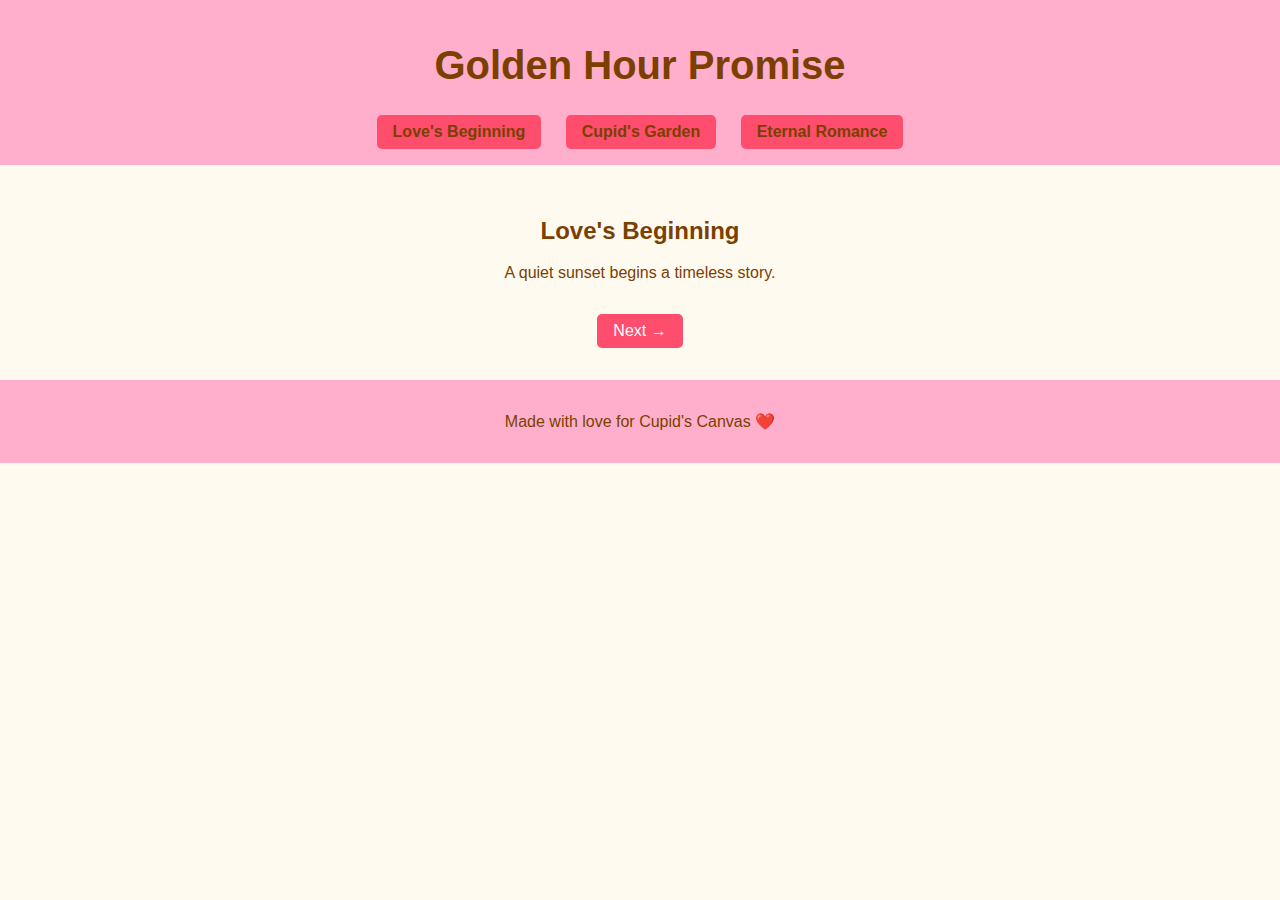
<file: index.html>
<!DOCTYPE html>
<html lang="en">
<head>
  <meta charset="UTF-8">
  <meta name="viewport" content="width=device-width, initial-scale=1.0">
  <title>Golden Hour Promise</title>
  <link rel="stylesheet" href="cupids-canvas.css">
</head>
<body>

<header>
  <h1>Golden Hour Promise</h1>
  <nav>
    <a href="#beginning">Love's Beginning</a>
    <a href="#garden">Cupid's Garden</a>
    <a href="#eternal">Eternal Romance</a>
  </nav>
</header>

<main>
  <section id="beginning">
    <h2>Love's Beginning</h2>
    <p>A quiet sunset begins a timeless story.</p>
    <a href="#garden">Next →</a>
  </section>

  <section id="garden">
    <h2>Cupid's Garden</h2>
    <p>Where love meets the ocean breeze.</p>
    <a href="#eternal">Next →</a>
  </section>

  <section id="eternal">
    <h2>Eternal Romance</h2>
    <p>Love shines brighter than the setting sun.</p>
    <a href="#beginning">Start Again</a>
  </section>
</main>

<footer>
  <p>Made with love for Cupid's Canvas ❤️</p>
</footer>

</body>
</html>
</file>
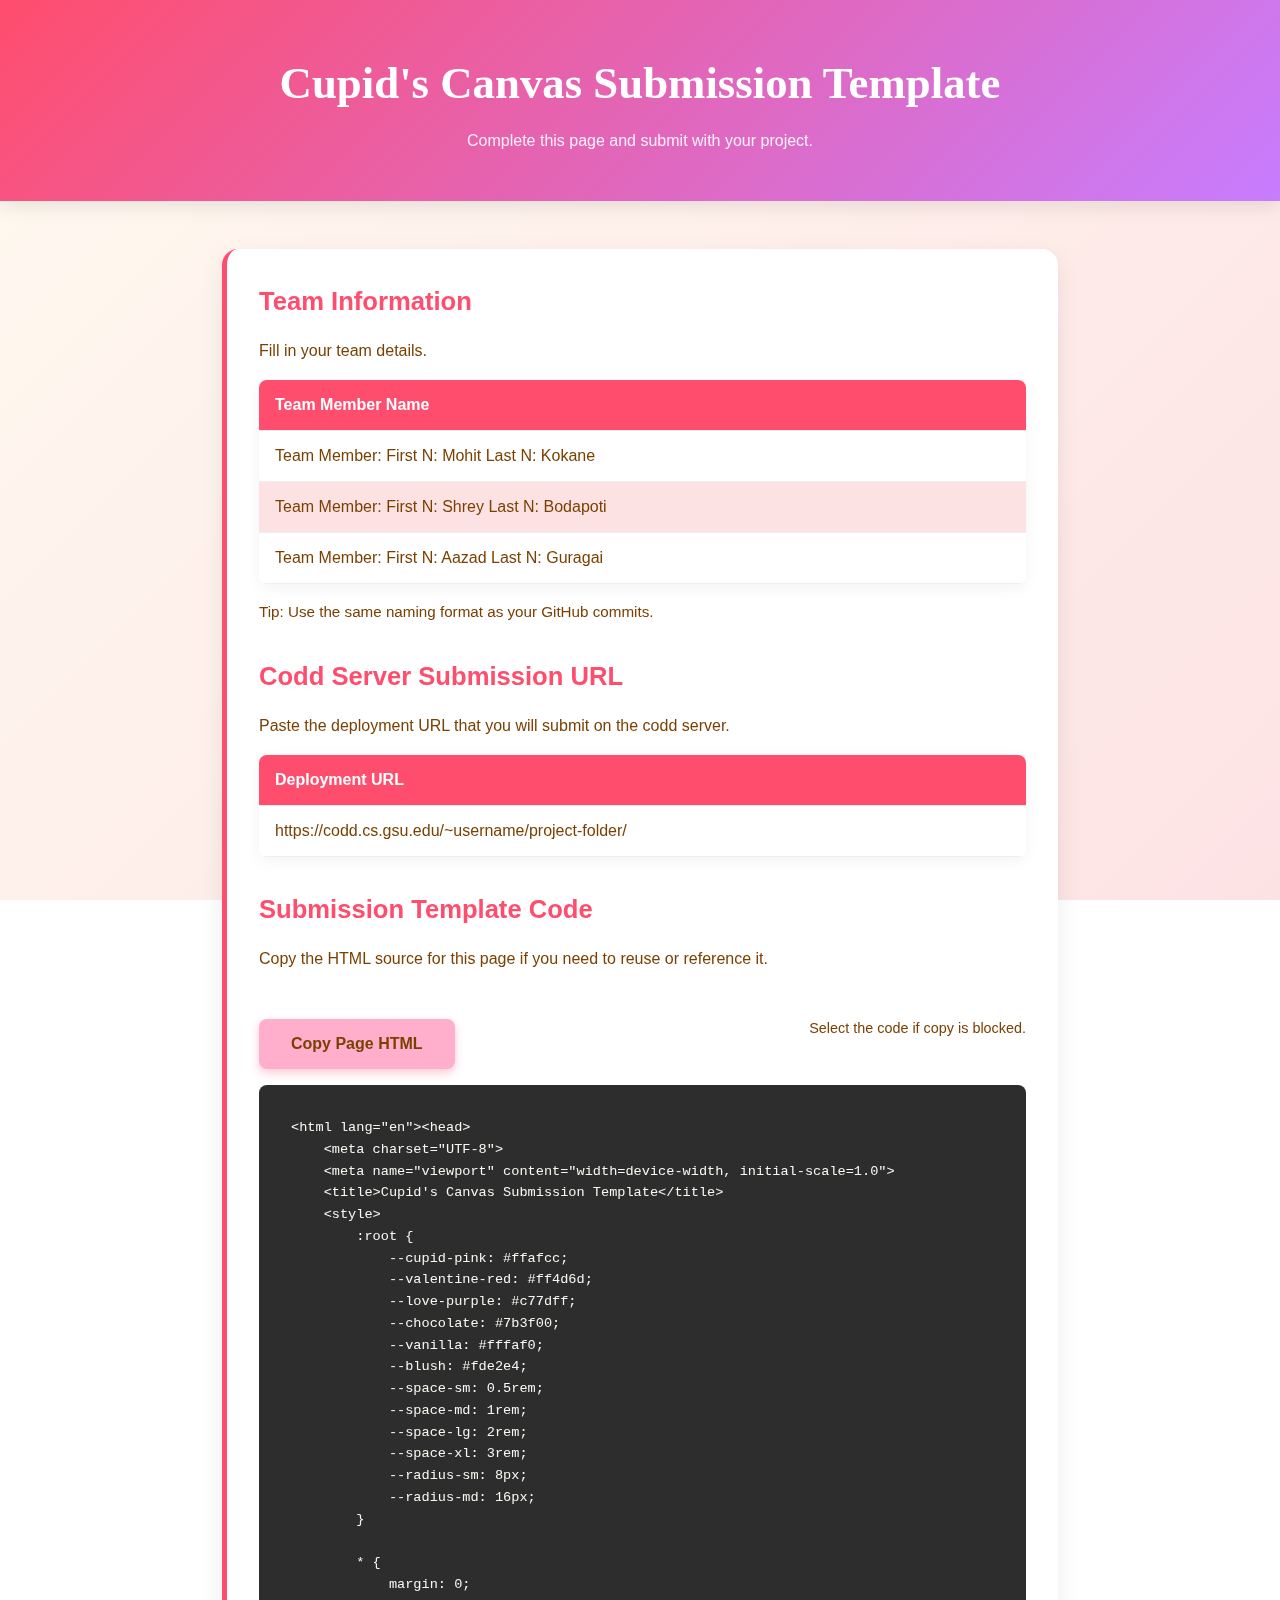
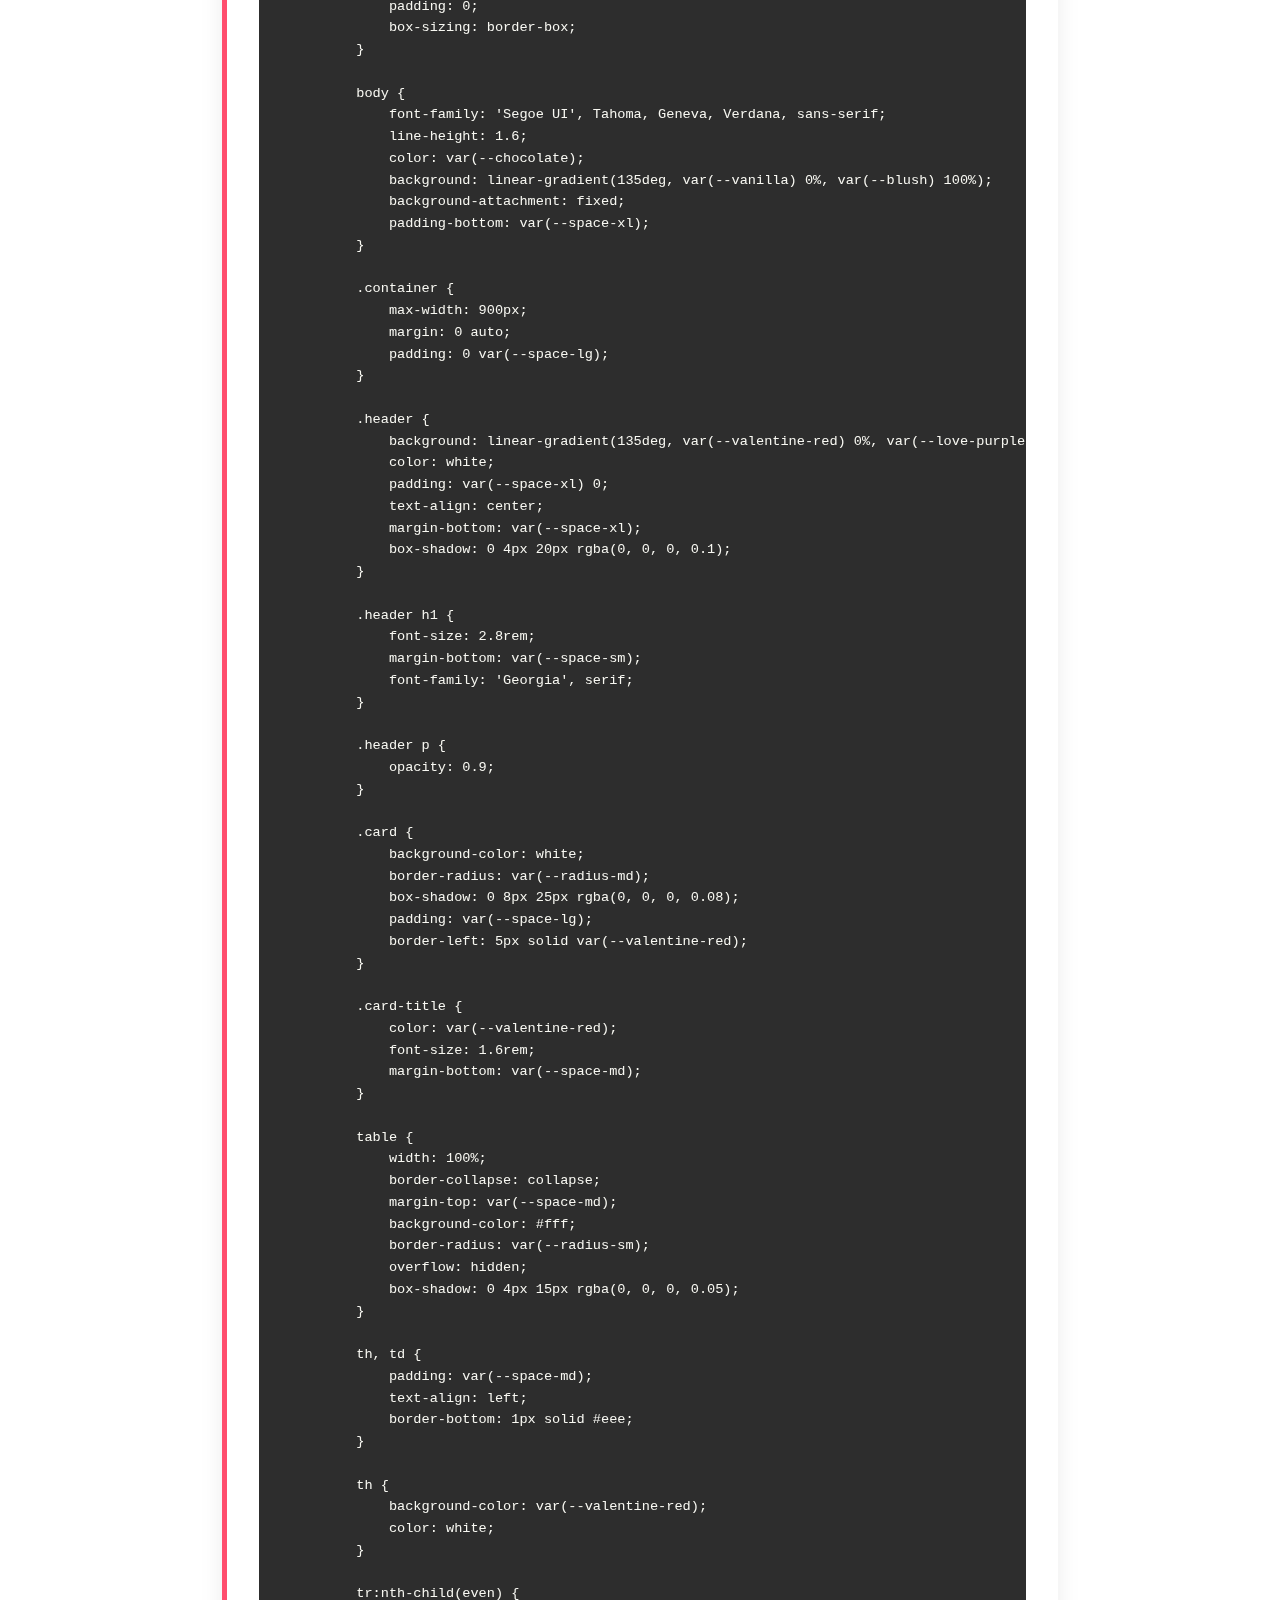
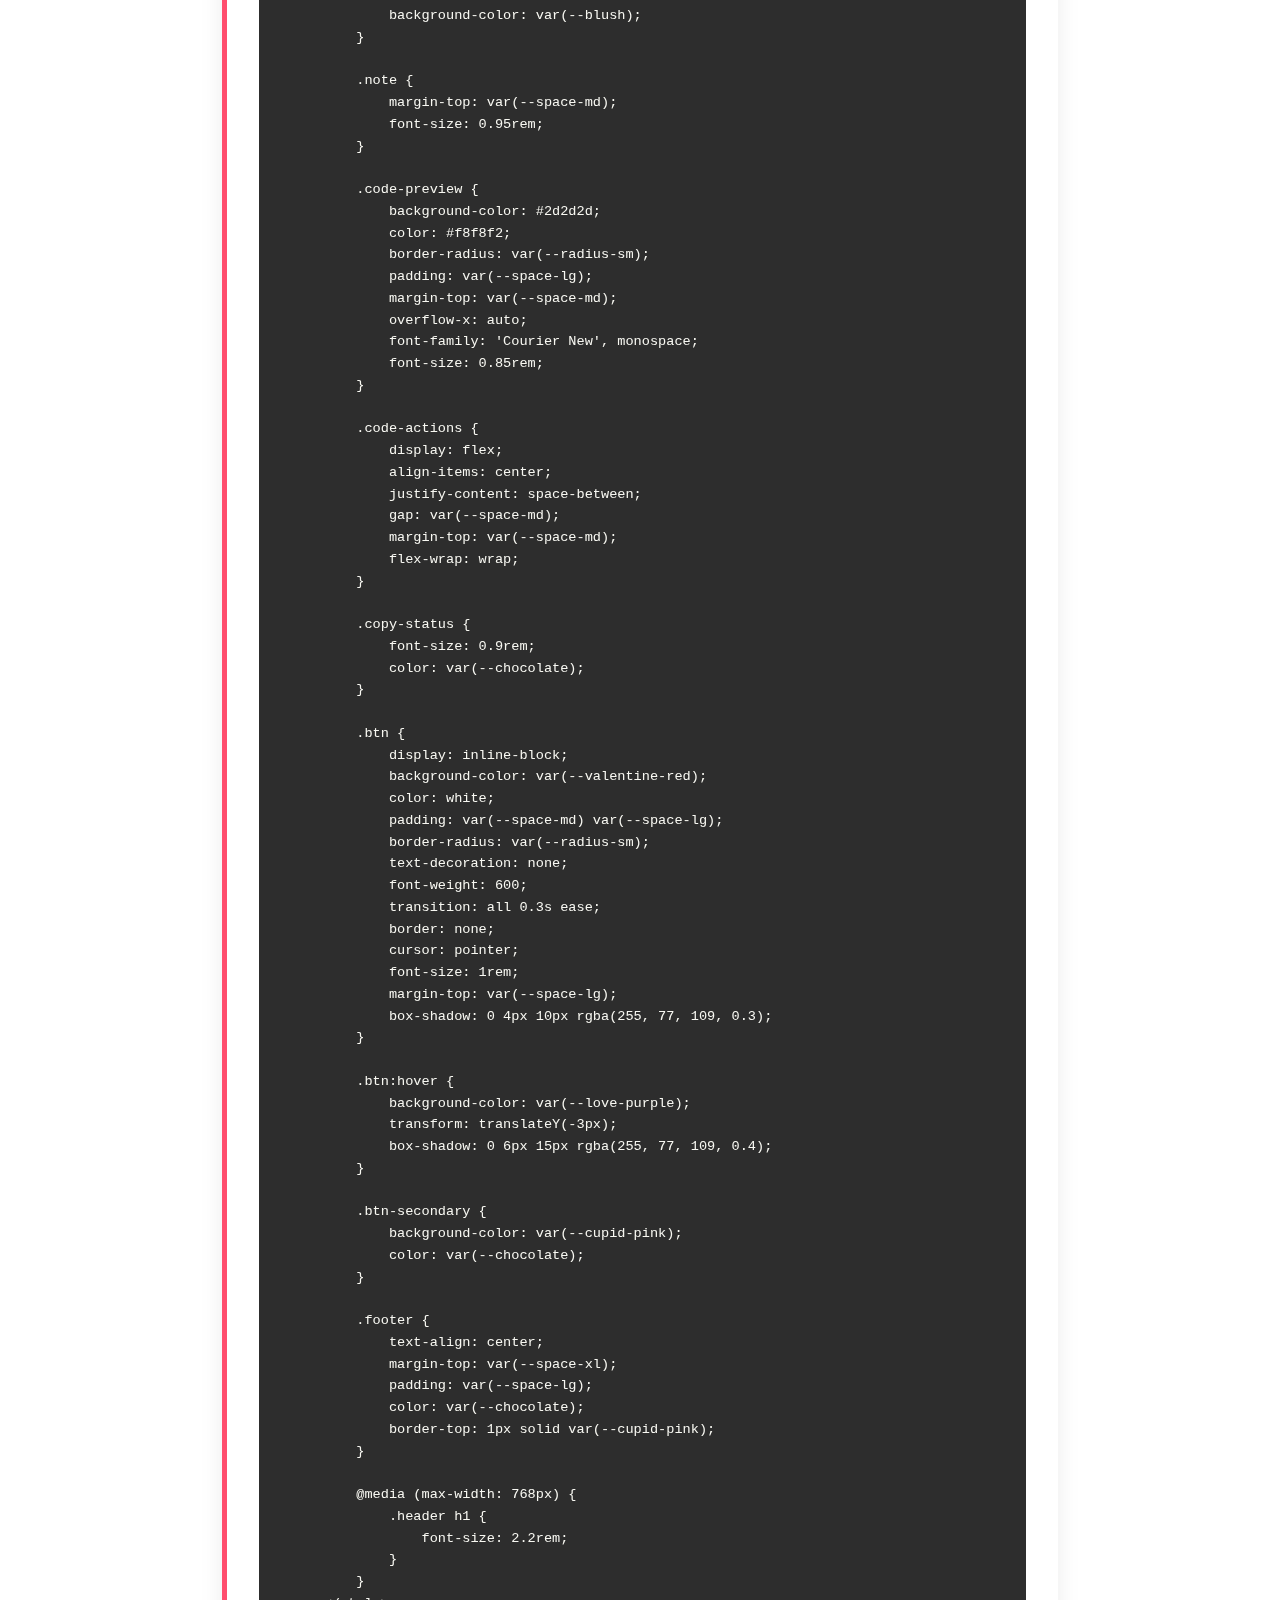
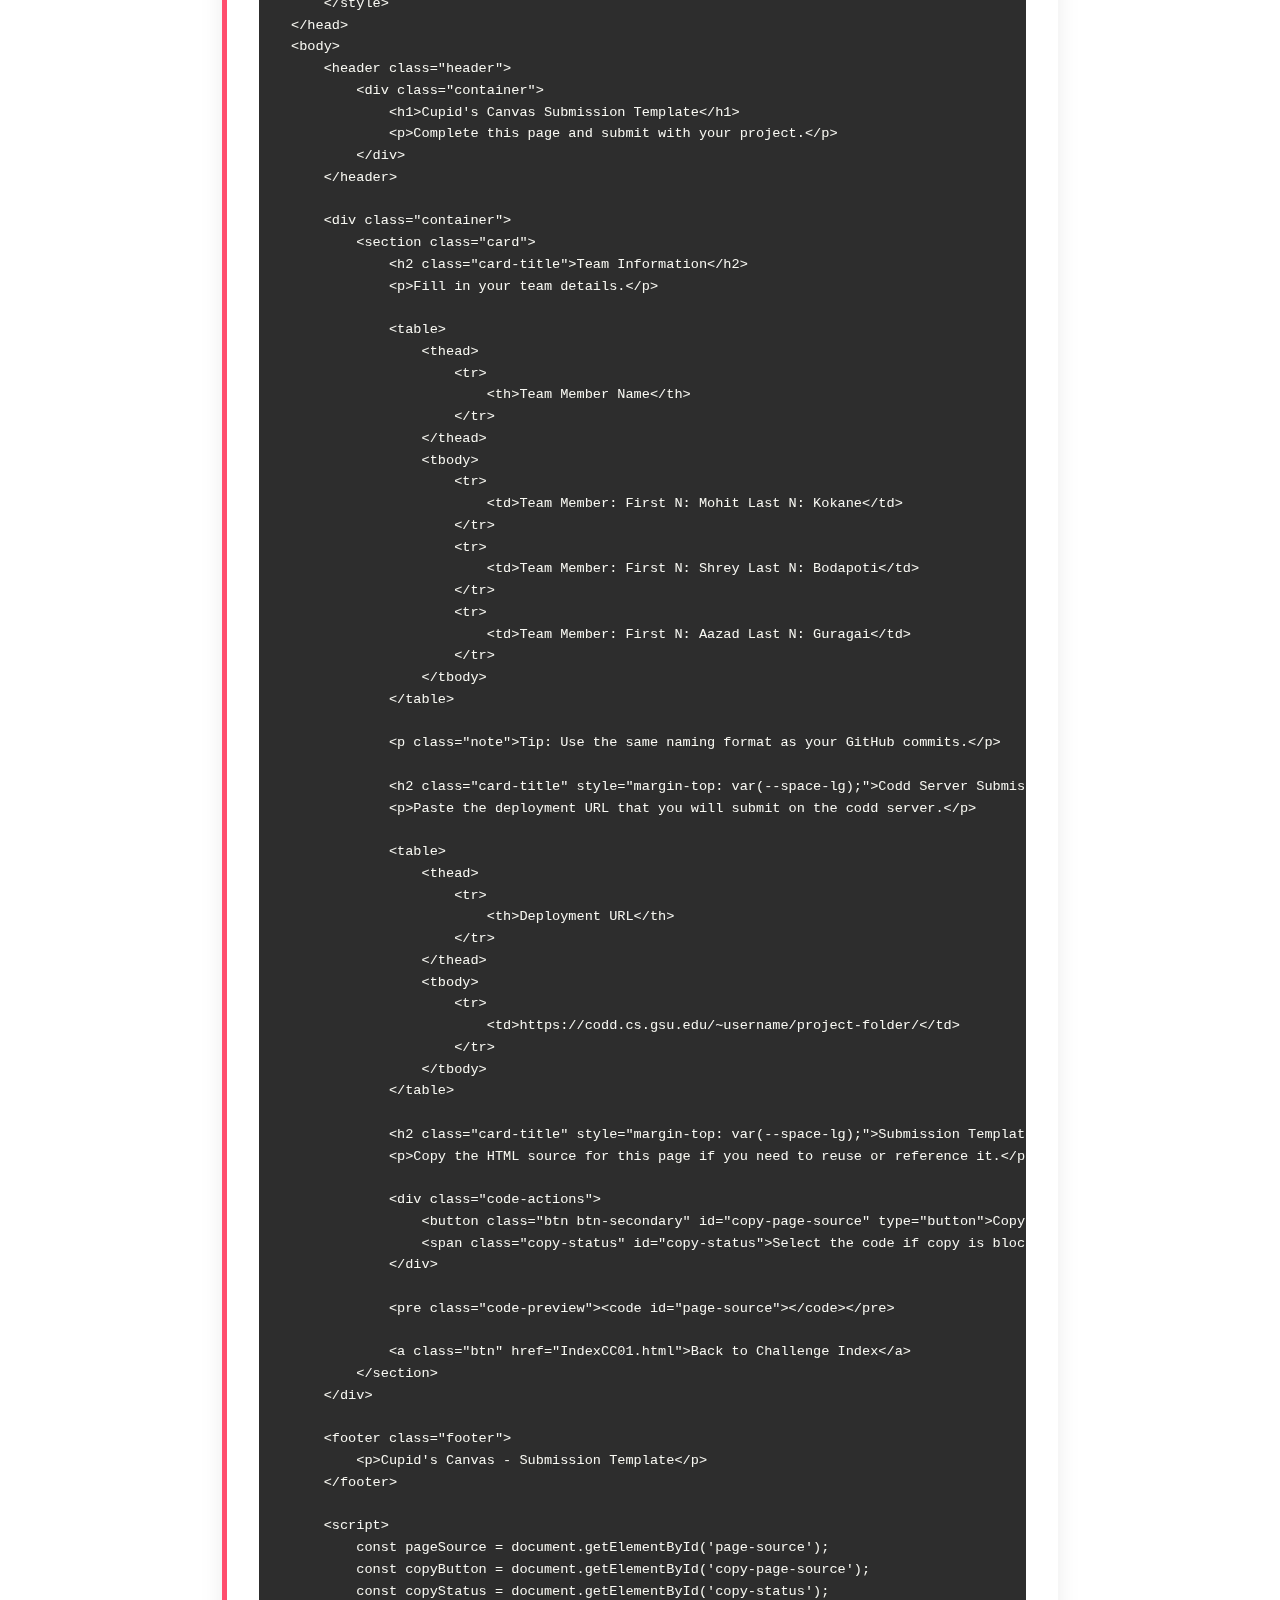
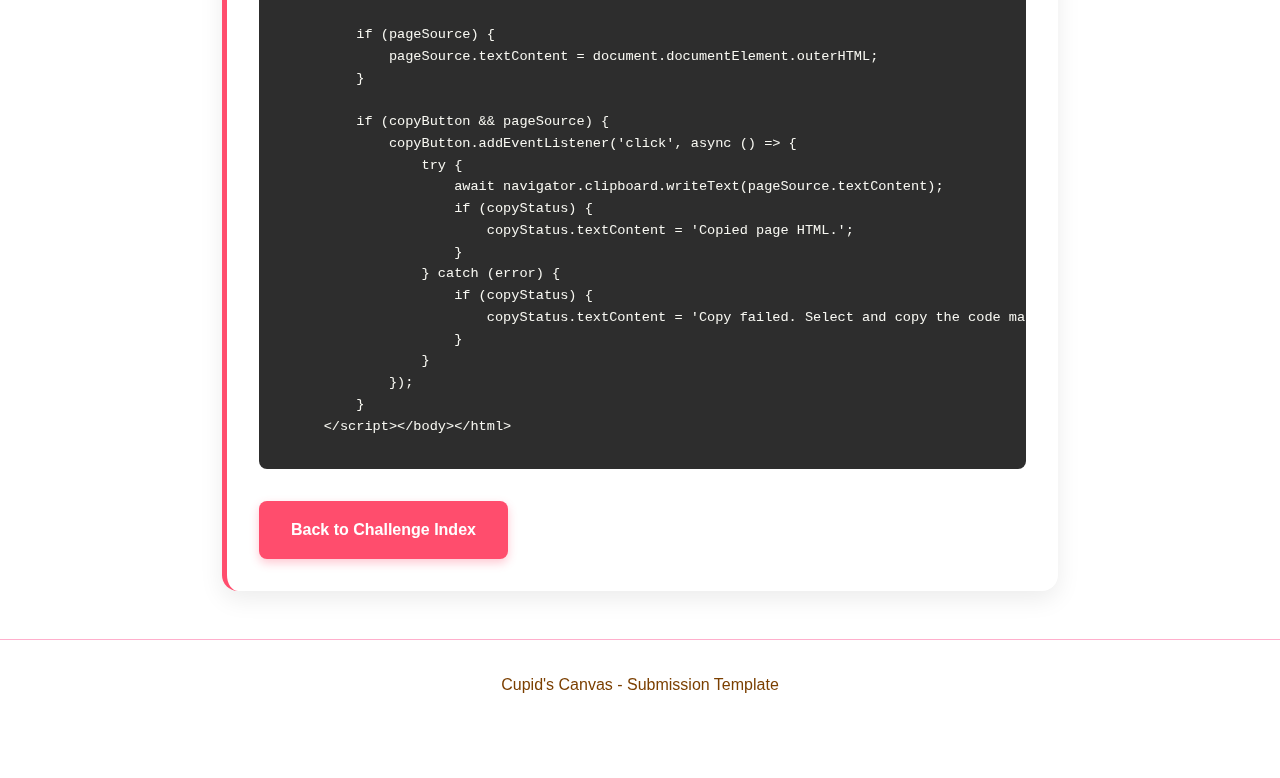
<file: submission.html>
<html lang="en"><head>
    <meta charset="UTF-8">
    <meta name="viewport" content="width=device-width, initial-scale=1.0">
    <title>Cupid's Canvas Submission Template</title>
    <style>
        :root {
            --cupid-pink: #ffafcc;
            --valentine-red: #ff4d6d;
            --love-purple: #c77dff;
            --chocolate: #7b3f00;
            --vanilla: #fffaf0;
            --blush: #fde2e4;
            --space-sm: 0.5rem;
            --space-md: 1rem;
            --space-lg: 2rem;
            --space-xl: 3rem;
            --radius-sm: 8px;
            --radius-md: 16px;
        }

        * {
            margin: 0;
            padding: 0;
            box-sizing: border-box;
        }

        body {
            font-family: 'Segoe UI', Tahoma, Geneva, Verdana, sans-serif;
            line-height: 1.6;
            color: var(--chocolate);
            background: linear-gradient(135deg, var(--vanilla) 0%, var(--blush) 100%);
            background-attachment: fixed;
            padding-bottom: var(--space-xl);
        }

        .container {
            max-width: 900px;
            margin: 0 auto;
            padding: 0 var(--space-lg);
        }

        .header {
            background: linear-gradient(135deg, var(--valentine-red) 0%, var(--love-purple) 100%);
            color: white;
            padding: var(--space-xl) 0;
            text-align: center;
            margin-bottom: var(--space-xl);
            box-shadow: 0 4px 20px rgba(0, 0, 0, 0.1);
        }

        .header h1 {
            font-size: 2.8rem;
            margin-bottom: var(--space-sm);
            font-family: 'Georgia', serif;
        }

        .header p {
            opacity: 0.9;
        }

        .card {
            background-color: white;
            border-radius: var(--radius-md);
            box-shadow: 0 8px 25px rgba(0, 0, 0, 0.08);
            padding: var(--space-lg);
            border-left: 5px solid var(--valentine-red);
        }

        .card-title {
            color: var(--valentine-red);
            font-size: 1.6rem;
            margin-bottom: var(--space-md);
        }

        table {
            width: 100%;
            border-collapse: collapse;
            margin-top: var(--space-md);
            background-color: #fff;
            border-radius: var(--radius-sm);
            overflow: hidden;
            box-shadow: 0 4px 15px rgba(0, 0, 0, 0.05);
        }

        th, td {
            padding: var(--space-md);
            text-align: left;
            border-bottom: 1px solid #eee;
        }

        th {
            background-color: var(--valentine-red);
            color: white;
        }

        tr:nth-child(even) {
            background-color: var(--blush);
        }

        .note {
            margin-top: var(--space-md);
            font-size: 0.95rem;
        }

        .code-preview {
            background-color: #2d2d2d;
            color: #f8f8f2;
            border-radius: var(--radius-sm);
            padding: var(--space-lg);
            margin-top: var(--space-md);
            overflow-x: auto;
            font-family: 'Courier New', monospace;
            font-size: 0.85rem;
        }

        .code-actions {
            display: flex;
            align-items: center;
            justify-content: space-between;
            gap: var(--space-md);
            margin-top: var(--space-md);
            flex-wrap: wrap;
        }

        .copy-status {
            font-size: 0.9rem;
            color: var(--chocolate);
        }

        .btn {
            display: inline-block;
            background-color: var(--valentine-red);
            color: white;
            padding: var(--space-md) var(--space-lg);
            border-radius: var(--radius-sm);
            text-decoration: none;
            font-weight: 600;
            transition: all 0.3s ease;
            border: none;
            cursor: pointer;
            font-size: 1rem;
            margin-top: var(--space-lg);
            box-shadow: 0 4px 10px rgba(255, 77, 109, 0.3);
        }

        .btn:hover {
            background-color: var(--love-purple);
            transform: translateY(-3px);
            box-shadow: 0 6px 15px rgba(255, 77, 109, 0.4);
        }

        .btn-secondary {
            background-color: var(--cupid-pink);
            color: var(--chocolate);
        }

        .footer {
            text-align: center;
            margin-top: var(--space-xl);
            padding: var(--space-lg);
            color: var(--chocolate);
            border-top: 1px solid var(--cupid-pink);
        }

        @media (max-width: 768px) {
            .header h1 {
                font-size: 2.2rem;
            }
        }
    </style>
</head>
<body>
    <header class="header">
        <div class="container">
            <h1>Cupid's Canvas Submission Template</h1>
            <p>Complete this page and submit with your project.</p>
        </div>
    </header>

    <div class="container">
        <section class="card">
            <h2 class="card-title">Team Information</h2>
            <p>Fill in your team details.</p>

            <table>
                <thead>
                    <tr>
                        <th>Team Member Name</th>
                    </tr>
                </thead>
                <tbody>
                    <tr>
                        <td>Team Member: First N: Mohit Last N: Kokane</td>
                    </tr>
                    <tr>
                        <td>Team Member: First N: Shrey Last N: Bodapoti</td>
                    </tr>
                    <tr>
                        <td>Team Member: First N: Aazad Last N: Guragai</td>
                    </tr>
                </tbody>
            </table>

            <p class="note">Tip: Use the same naming format as your GitHub commits.</p>

            <h2 class="card-title" style="margin-top: var(--space-lg);">Codd Server Submission URL</h2>
            <p>Paste the deployment URL that you will submit on the codd server.</p>

            <table>
                <thead>
                    <tr>
                        <th>Deployment URL</th>
                    </tr>
                </thead>
                <tbody>
                    <tr>
                        <td>https://codd.cs.gsu.edu/~username/project-folder/</td>
                    </tr>
                </tbody>
            </table>

            <h2 class="card-title" style="margin-top: var(--space-lg);">Submission Template Code</h2>
            <p>Copy the HTML source for this page if you need to reuse or reference it.</p>

            <div class="code-actions">
                <button class="btn btn-secondary" id="copy-page-source" type="button">Copy Page HTML</button>
                <span class="copy-status" id="copy-status">Select the code if copy is blocked.</span>
            </div>

            <pre class="code-preview"><code id="page-source"></code></pre>

            <a class="btn" href="IndexCC01.html">Back to Challenge Index</a>
        </section>
    </div>

    <footer class="footer">
        <p>Cupid's Canvas - Submission Template</p>
    </footer>

    <script>
        const pageSource = document.getElementById('page-source');
        const copyButton = document.getElementById('copy-page-source');
        const copyStatus = document.getElementById('copy-status');

        if (pageSource) {
            pageSource.textContent = document.documentElement.outerHTML;
        }

        if (copyButton && pageSource) {
            copyButton.addEventListener('click', async () => {
                try {
                    await navigator.clipboard.writeText(pageSource.textContent);
                    if (copyStatus) {
                        copyStatus.textContent = 'Copied page HTML.';
                    }
                } catch (error) {
                    if (copyStatus) {
                        copyStatus.textContent = 'Copy failed. Select and copy the code manually.';
                    }
                }
            });
        }
    </script></body></html>
</file>
<file: cupids-canvas.css>
:root {
  --pink: #ffafcc;
  --red: #ff4d6d;
  --purple: #c77dff;
  --brown: #7b3f00;
  --cream: #fffaf0;
}

* {
  box-sizing: border-box;
}

body {
  margin: 0;
  font-family: Arial, sans-serif;
  background-color: var(--cream);
  color: var(--brown);
}

header {
  background-color: var(--pink);
  padding: 1rem;
  text-align: center;
}

nav {
  margin-top: 0.5rem;
}

nav a {
  text-decoration: none;
  color: var(--brown);
  margin: 0 10px;
  font-weight: bold;
}

nav a:hover {
  color: var(--red);
}

nav a:focus {
  outline: 3px solid var(--red);
  outline-offset: 3px;
}

section {
  padding: 2rem;
  display: none;
  text-align: center;
}

section:target {
  display: block;
}

section:first-of-type {
  display: block;
}

a {
  display: inline-block;
  margin-top: 1rem;
  padding: 0.5rem 1rem;
  background-color: var(--red);
  color: white;
  text-decoration: none;
  border-radius: 5px;
}

a:hover {
  background-color: var(--purple);
}

a:focus {
  outline: 3px solid var(--brown);
  outline-offset: 3px;
}

footer {
  text-align: center;
  padding: 1rem;
  background-color: var(--pink);
}

.beach-scene {
  position: relative;
  height: 400px;
  margin-top: 2rem;
  overflow: hidden;
}

.sky {
  background: linear-gradient(to bottom, var(--pink), var(--purple));
  height: 60%;
  position: relative;
}

.sun {
  width: 80px;
  height: 80px;
  background-color: var(--red);
  border-radius: 50%;
  position: absolute;
  bottom: 20px;
  left: 50%;
  transform: translateX(-50%);
}

.ocean {
  background-image: linear-gradient(90deg, var(--purple), var(--pink));
  background-size: 200px 100%;
  height: 25%;
  position: relative;
  animation: wave-move 8s linear infinite;
}

.sand {
  background-color: var(--cream);
  height: 15%;
  position: relative;
}

.boat {
  position: absolute;
  bottom: 10px;
  left: 10%;
  animation: boat-move 20s linear infinite;
}

.couple {
  position: absolute;
  bottom: 10px;
  left: 40%;
}

.crab {
  position: absolute;
  bottom: 5px;
  right: 20%;
  animation: crab-walk 6s ease-in-out infinite;
}

.seagull {
  position: absolute;
  top: 40px;
  left: 10%;
  animation: bird-fly 15s linear infinite;
}

.floating-hearts {
  position: absolute;
  bottom: 20px;
  left: 50%;
  animation: heart-rise 6s ease-in infinite;
}

@keyframes boat-move {
  0% { left: -50px; }
  100% { left: 100%; }
}

@keyframes wave-move {
  0% { background-position: 0 0; }
  100% { background-position: 100px 0; }
}

@keyframes bird-fly {
  0% { left: 0%; }
  100% { left: 100%; }
}

@keyframes crab-walk {
  0% { right: 20%; }
  50% { right: 25%; }
  100% { right: 20%; }
}

@keyframes heart-rise {
  0% {
    bottom: 20px;
    opacity: 1;
  }
  100% {
    bottom: 200px;
    opacity: 0;
  }
}

@media (min-width: 768px) {
  .beach-scene {
    height: 500px;
  }

  header h1 {
    font-size: 2.5rem;
  }
}

@media (prefers-reduced-motion: reduce) {
  * {
    animation: none !important;
  }
}
</file>
